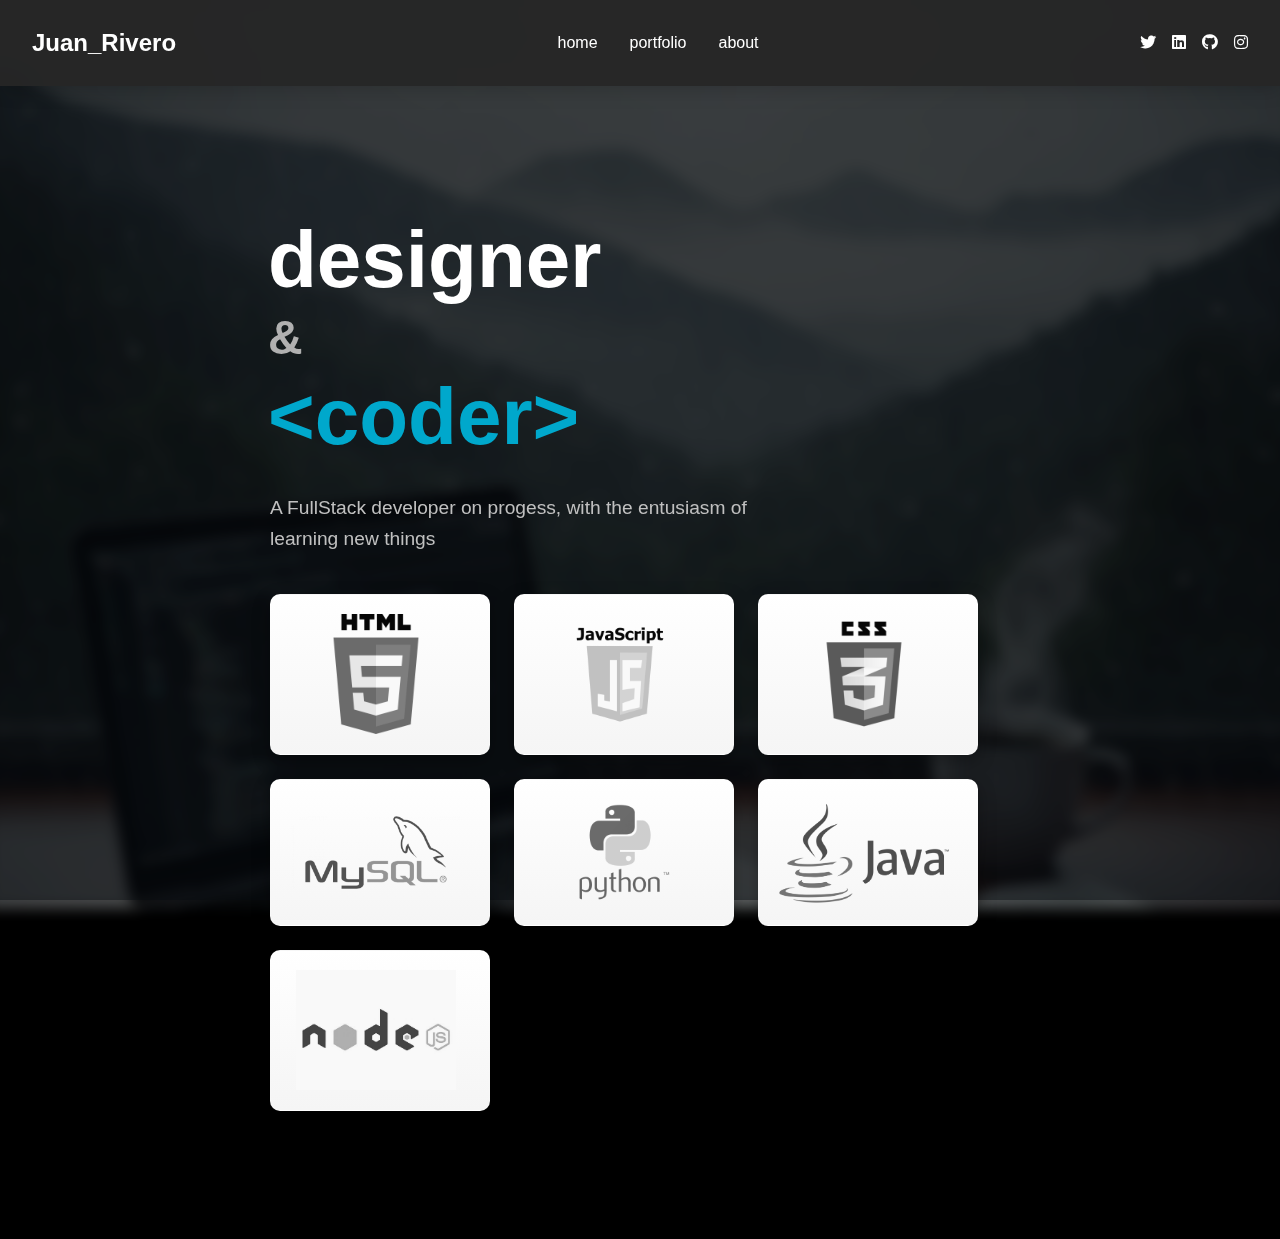
<file: index.html>
<!-- Pagina que contiene la pagina principal del sitio-->
<!DOCTYPE html>
<html lang="en">
<head>
    <meta charset="UTF-8">
    <meta name="viewport" content="width=device-width, initial-scale=1.0">
    <title>Juan_Rivero / Home</title>
    <link rel="stylesheet" href="CSS/style.css">
    <link rel="stylesheet" href="https://cdnjs.cloudflare.com/ajax/libs/font-awesome/6.0.0/css/all.min.css">
    <link rel="icon" href="Resources/J.png" type="image/png">
        <style>
            body::before { content: ""; position: fixed; inset:0; background-image: url('Resources/Fondo.jpg'); background-size: cover; background-position:center; filter: blur(6px) saturate(0.9); transform: scale(1.02); opacity:0.42; z-index:-2; }
            body::after { content: ""; position: fixed; inset:0; background: rgba(6,10,15,0.45); z-index:-1; }
        </style>
</head>
<body>
    <header class="navbar">
        <div class="logo">Juan_Rivero</div>
        <button class="nav-toggle" aria-controls="site-nav" aria-expanded="false" aria-label="Abrir menú">
            <span class="hamburger" aria-hidden="true"></span>
        </button>
        <nav id="site-nav" role="navigation">
            <a href="index.html">Home</a>
            <a href="HTML/proyectos.html">Portfolio</a>
            <a href="HTML/information.html">About</a>
        </nav>
        <div class="social-links">
            <a href="#" class="social-link">
                <i class="fab fa-twitter"></i>
            </a>
            <a href="#" class="social-link">
                <i class="fab fa-linkedin"></i>
            </a>
            <a href="https://github.com/JuanJo-R-1" target="_blank" class="social-link">
                <i class="fab fa-github"></i>
            </a>
            <a href="#" class="social-link">    
                <i class="fab fa-instagram"></i>
            </a>
        </div>
    </header>

    <main class="hero">
        <div class="hero-content">
            <div class="text-content">
                <h1>
                    <span class="title-designer">designer</span>
                    <span class="title-and">&</span>
                    <span class="title-coder">&lt;coder&gt;</span>
                </h1>
                <p class="subtitle">A FullStack developer on progess, with the entusiasm of learning new things</p>
                <div class="skills-grid">
                    <div class="skill-item" style="--skill:95%" aria-label="HTML skill">
                        <img src="Resources/html5.png" style="--skill-hover:0.9" alt="HTML5 logo" class="skill-icon icon-html">
                        <div class="skill-level" aria-hidden="true">
                            <div class="skill-track"><div class="skill-fill"></div></div>
                            <div class="skill-percent">95%</div>
                        </div>
                    </div>

                    <div class="skill-item" style="--skill:80%" aria-label="JavaScript skill">
                        <img src="Resources/JavaScript.png" style="--skill-hover:0.9" alt="JavaScript logo" class="skill-icon icon-js">
                        <div class="skill-level" aria-hidden="true">
                            <div class="skill-track"><div class="skill-fill"></div></div>
                            <div class="skill-percent">80%</div>
                        </div>
                    </div>

                    <div class="skill-item" style="--skill:95%" aria-label="CSS skill">
                        <img src="Resources/css.png" style="--skill-hover:0.9" alt="CSS3 logo" class="skill-icon icon-css">
                        <div class="skill-level" aria-hidden="true">
                            <div class="skill-track"><div class="skill-fill"></div></div>
                            <div class="skill-percent">95%</div>
                        </div>
                    </div>

                    <div class="skill-item" style="--skill:70%" aria-label="MySQL skill">
                        <img src="Resources/mysql.png" style="--skill-hover:0.9" alt="MySQL logo" class="skill-icon icon-mysql">
                        <div class="skill-level" aria-hidden="true">
                            <div class="skill-track"><div class="skill-fill"></div></div>
                            <div class="skill-percent">70%</div>
                        </div>
                    </div>

                    <div class="skill-item" style="--skill:85%" aria-label="Python skill">
                        <img src="Resources/Python.png" style="--skill-hover:0.9" alt="Python logo" class="skill-icon icon-python">
                        <div class="skill-level" aria-hidden="true">
                            <div class="skill-track"><div class="skill-fill"></div></div>
                            <div class="skill-percent">85%</div>
                        </div>
                    </div>

                    <div class="skill-item" style="--skill:75%" aria-label="Java skill">
                        <img src="Resources/Java.png" style="--skill-hover:0.9" alt="Java logo" class="skill-icon icon-java">
                        <div class="skill-level" aria-hidden="true">
                            <div class="skill-track"><div class="skill-fill"></div></div>
                            <div class="skill-percent">75%</div>
                        </div>
                    </div>

                    <div class="skill-item" style="--skill:75%" aria-label="Node.js skill">
                        <img src="Resources/nodejs.jpg" style="--skill-hover:0.9" alt="Java logo" class="skill-icon icon-java">
                        <div class="skill-level" aria-hidden="true">
                            <div class="skill-track"><div class="skill-fill"></div></div>
                            <div class="skill-percent">50%</div>
                        </div>
                    </div>
                </div>
            </div>
        </div>
    </main>
    
    <script src="JS/main.js"></script>
</body>
</html>
</file>
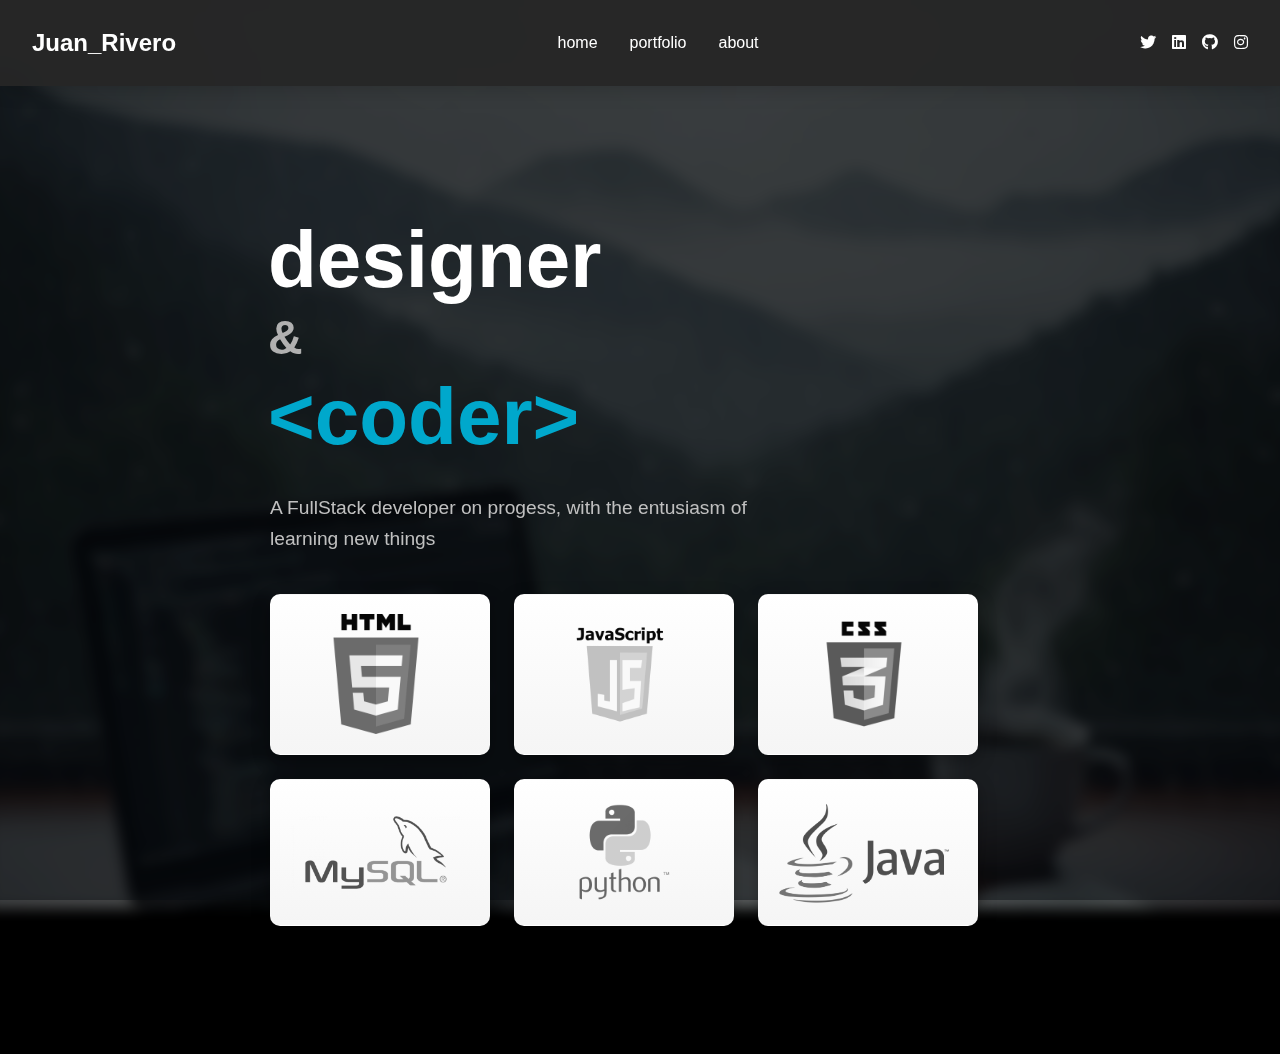
<file: HTML/index.html>
<!-- Pagina que contiene la pagina principal del sitio-->
<!DOCTYPE html>
<html lang="en">
<head>
    <meta charset="UTF-8">
    <meta name="viewport" content="width=device-width, initial-scale=1.0">
    <title>Juan_Rivero / Home</title>
    <link rel="stylesheet" href="/CSS/style.css">
    <link rel="stylesheet" href="https://cdnjs.cloudflare.com/ajax/libs/font-awesome/6.0.0/css/all.min.css">
    <link rel="icon" href="/Resources/J.png" type="image/png">
        <style>
            body::before { content: ""; position: fixed; inset:0; background-image: url('../Resources/Fondo.jpg'); background-size: cover; background-position:center; filter: blur(6px) saturate(0.9); transform: scale(1.02); opacity:0.42; z-index:-2; }
            body::after { content: ""; position: fixed; inset:0; background: rgba(6,10,15,0.45); z-index:-1; }
        </style>
</head>
<body>
    <header class="navbar">
        <div class="logo">Juan_Rivero</div>
        <button class="nav-toggle" aria-controls="site-nav" aria-expanded="false" aria-label="Abrir menú">
            <span class="hamburger" aria-hidden="true"></span>
        </button>
        <nav id="site-nav" role="navigation">
            <a href="/HTML/index.html">Home</a>
            <a href="/HTML/proyectos.html">Portfolio</a>
            <a href="/HTML/information.html">About</a>
        </nav>
        <div class="social-links">
            <a href="#" class="social-link">
                <i class="fab fa-twitter"></i>
            </a>
            <a href="#" class="social-link">
                <i class="fab fa-linkedin"></i>
            </a>
            <a href="https://github.com/JuanJo-R-1" target="_blank" class="social-link">
                <i class="fab fa-github"></i>
            </a>
            <a href="#" class="social-link">    
                <i class="fab fa-instagram"></i>
            </a>
        </div>
    </header>

    <main class="hero">
        <div class="hero-content">
            <div class="text-content">
                <h1>
                    <span class="title-designer">designer</span>
                    <span class="title-and">&</span>
                    <span class="title-coder">&lt;coder&gt;</span>
                </h1>
                <p class="subtitle">A FullStack developer on progess, with the entusiasm of learning new things</p>
                <div class="skills-grid">
                    <div class="skill-item" style="--skill:95%" aria-label="HTML skill">
                        <img src="/Resources/html5.png" style="--skill-hover:0.9" alt="HTML5 logo" class="skill-icon icon-html">
                        <div class="skill-level" aria-hidden="true">
                            <div class="skill-track"><div class="skill-fill"></div></div>
                            <div class="skill-percent">95%</div>
                        </div>
                    </div>

                    <div class="skill-item" style="--skill:80%" aria-label="JavaScript skill">
                        <img src="/Resources/JavaScript.png" style="--skill-hover:0.9" alt="JavaScript logo" class="skill-icon icon-js">
                        <div class="skill-level" aria-hidden="true">
                            <div class="skill-track"><div class="skill-fill"></div></div>
                            <div class="skill-percent">80%</div>
                        </div>
                    </div>

                    <div class="skill-item" style="--skill:95%" aria-label="CSS skill">
                        <img src="/Resources/css.png" style="--skill-hover:0.9" alt="CSS3 logo" class="skill-icon icon-css">
                        <div class="skill-level" aria-hidden="true">
                            <div class="skill-track"><div class="skill-fill"></div></div>
                            <div class="skill-percent">95%</div>
                        </div>
                    </div>

                    <div class="skill-item" style="--skill:70%" aria-label="MySQL skill">
                        <img src="/Resources/mysql.png" style="--skill-hover:0.9" alt="MySQL logo" class="skill-icon icon-mysql">
                        <div class="skill-level" aria-hidden="true">
                            <div class="skill-track"><div class="skill-fill"></div></div>
                            <div class="skill-percent">70%</div>
                        </div>
                    </div>

                    <div class="skill-item" style="--skill:85%" aria-label="Python skill">
                        <img src="/Resources/Python.png" style="--skill-hover:0.9" alt="Python logo" class="skill-icon icon-python">
                        <div class="skill-level" aria-hidden="true">
                            <div class="skill-track"><div class="skill-fill"></div></div>
                            <div class="skill-percent">85%</div>
                        </div>
                    </div>

                    <div class="skill-item" style="--skill:75%" aria-label="Java skill">
                        <img src="/Resources/Java.png" style="--skill-hover:0.9" alt="Java logo" class="skill-icon icon-java">
                        <div class="skill-level" aria-hidden="true">
                            <div class="skill-track"><div class="skill-fill"></div></div>
                            <div class="skill-percent">75%</div>
                        </div>
                    </div>
                </div>
            </div>
        </div>
    </main>
    
    <script src="/JS/main.js"></script>
</body>
</html>
</file>
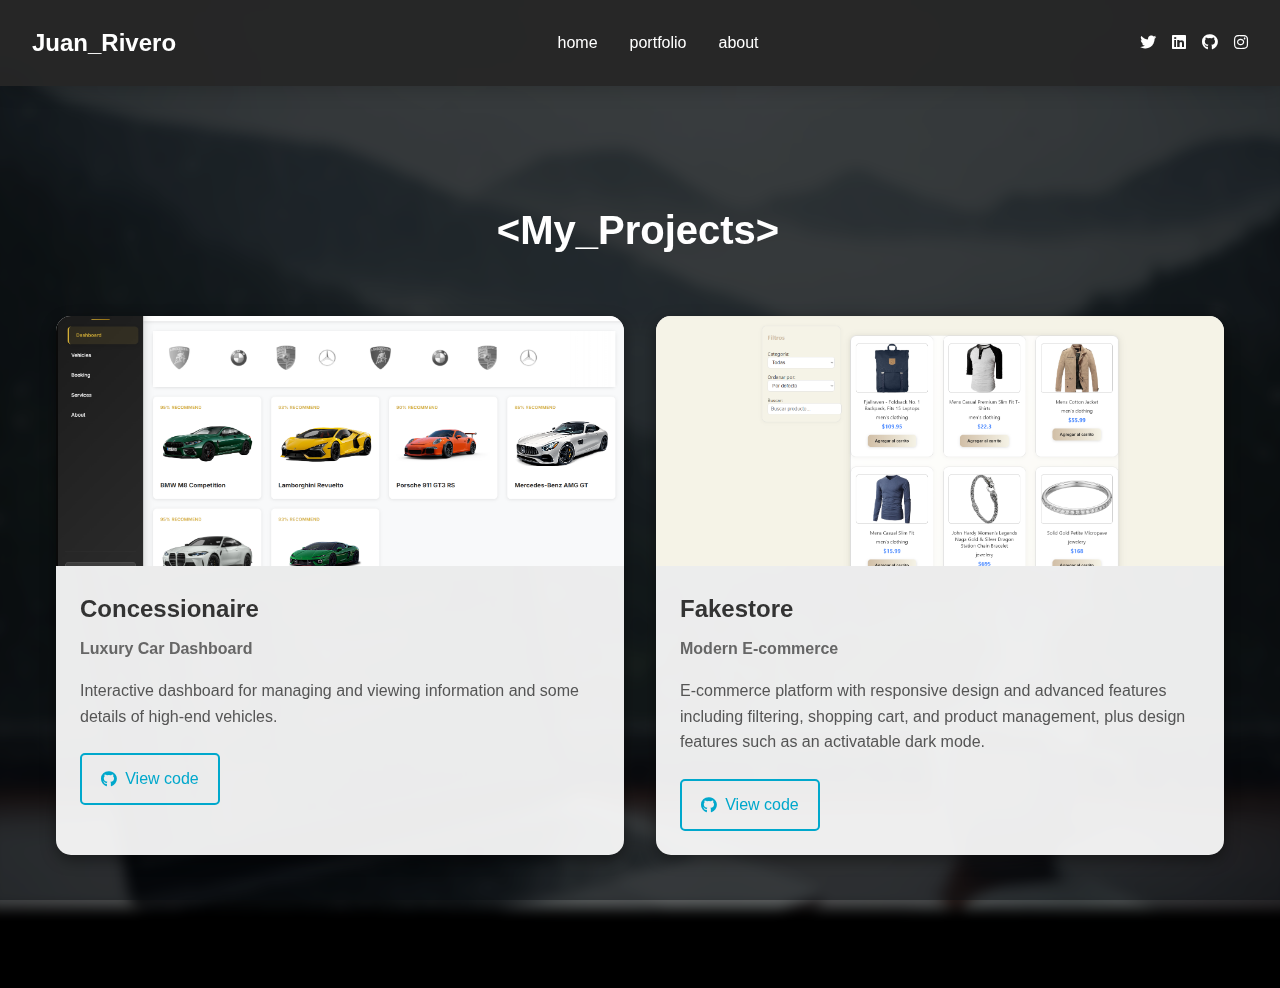
<file: proyectos.html>
<!DOCTYPE html>
<html lang="en">
<head>
    <meta charset="UTF-8">
    <meta name="viewport" content="width=device-width, initial-scale=1.0">
    <title>Juan_Rivero / Projects</title>
    <link rel="stylesheet" href="CSS/style.css">
    <link rel="stylesheet" href="https://cdnjs.cloudflare.com/ajax/libs/font-awesome/6.0.0/css/all.min.css">
    <link rel="icon" href="Resources/J.png" type="image/png">
</head>
<body>
    <header class="navbar">
        <div class="logo">Juan_Rivero</div>
        <nav>
            <a href="index.html">Home</a>
            <a href="proyectos.html">Portfolio</a>
            <a href="information.html">About</a>
        </nav>
        <div class="social-links">
            <a href="#" class="social-link">
                <i class="fab fa-twitter"></i>
            </a>
            <a href="#" class="social-link">
                <i class="fab fa-linkedin"></i>
            </a>
            <a href="https://github.com/JuanJo-R-1" target="_blank" class="social-link">
                <i class="fab fa-github"></i>
            </a>
            <a href="#" class="social-link">    
                <i class="fab fa-instagram"></i>
            </a>
        </div>
    </header>
    <main class="projects-section">
        <div class="projects-container">
            <h1 class="section-title">&lt;My_Projects&gt;</h1>
            <div class="projects-grid">
                <!-- Proyecto 1: El Huesesaso -->
                <article class="project-card">
                    <div class="project-image">
                        <img src="Resources/consecionario.png" alt="El Huesesaso - Dashboard de autos">
                    </div>
                    <div class="project-content">
                        <h2 class="project-title">Concessionaire</h2>
                        <h3 class="project-subtitle">Luxury Car Dashboard</h3>
                        <p class="project-description">
                            Interactive dashboard for managing and viewing information and some details of high-end vehicles.
                        </p>
                        <div class="project-links">
                            <a href="https://github.com/Sev-AS/el-huesesaso-Proyecto-HTML-CSS.git" class="project-link" target="_blank">
                                <i class="fab fa-github"></i>
                                View code
                            </a>
                            <!--
                            <a href="#" class="project-link" target="_blank">
                                <i class="fas fa-external-link-alt"></i>
                                Live demo
                            </a>
                            -->
                        </div>
                    </div>
                </article>

                <!-- Proyecto 2: Fakestore -->
                <article class="project-card">
                    <div class="project-image">
                        <img src="Resources/fakestore.png" alt="Fakestore - Tienda en línea">
                    </div>
                    <div class="project-content">
                        <h2 class="project-title">Fakestore</h2>
                        <h3 class="project-subtitle">Modern E-commerce</h3>
                        <p class="project-description">
                            E-commerce platform with responsive design and advanced features including filtering, shopping
                            cart, and product management, plus design features such as an activatable dark mode.
                        </p>
                        <div class="project-links">
                            <a href="https://github.com/JuanJo-R-1/Fakestore-Proyecto.git" class="project-link" target="_blank">
                                <i class="fab fa-github"></i>
                                View code 
                            </a>
                            <!--
                            <a href="#" class="project-link" target="_blank">
                                <i class="fas fa-external-link-alt"></i>
                                Live demo
                            </a>
                            -->
                        </div>
                    </div>
                </article>

                <!-- Plantilla para futuros proyectos (copia sin información de la que se encuentra arriba) -->
                <!-- 
                <article class="project-card">
                    <div class="project-image">
                        <img src="../assets/proyecto3.png" alt="Descripción del proyecto">
                    </div>
                    <div class="project-content">
                        <h2 class="project-title">Nombre del Proyecto</h2>
                        <h3 class="project-subtitle">Subtítulo del Proyecto</h3>
                        <p class="project-description">
                            Descripción detallada del proyecto...
                        </p>
                        <div class="project-links">
                            <a href="#" class="project-link">
                                <i class="fab fa-github"></i>
                                Ver código
                            </a>
                            <a href="#" class="project-link">
                                <i class="fas fa-external-link-alt"></i>
                                Demo en vivo
                            </a>
                        </div>
                    </div>
                </article>
                -->
</file>
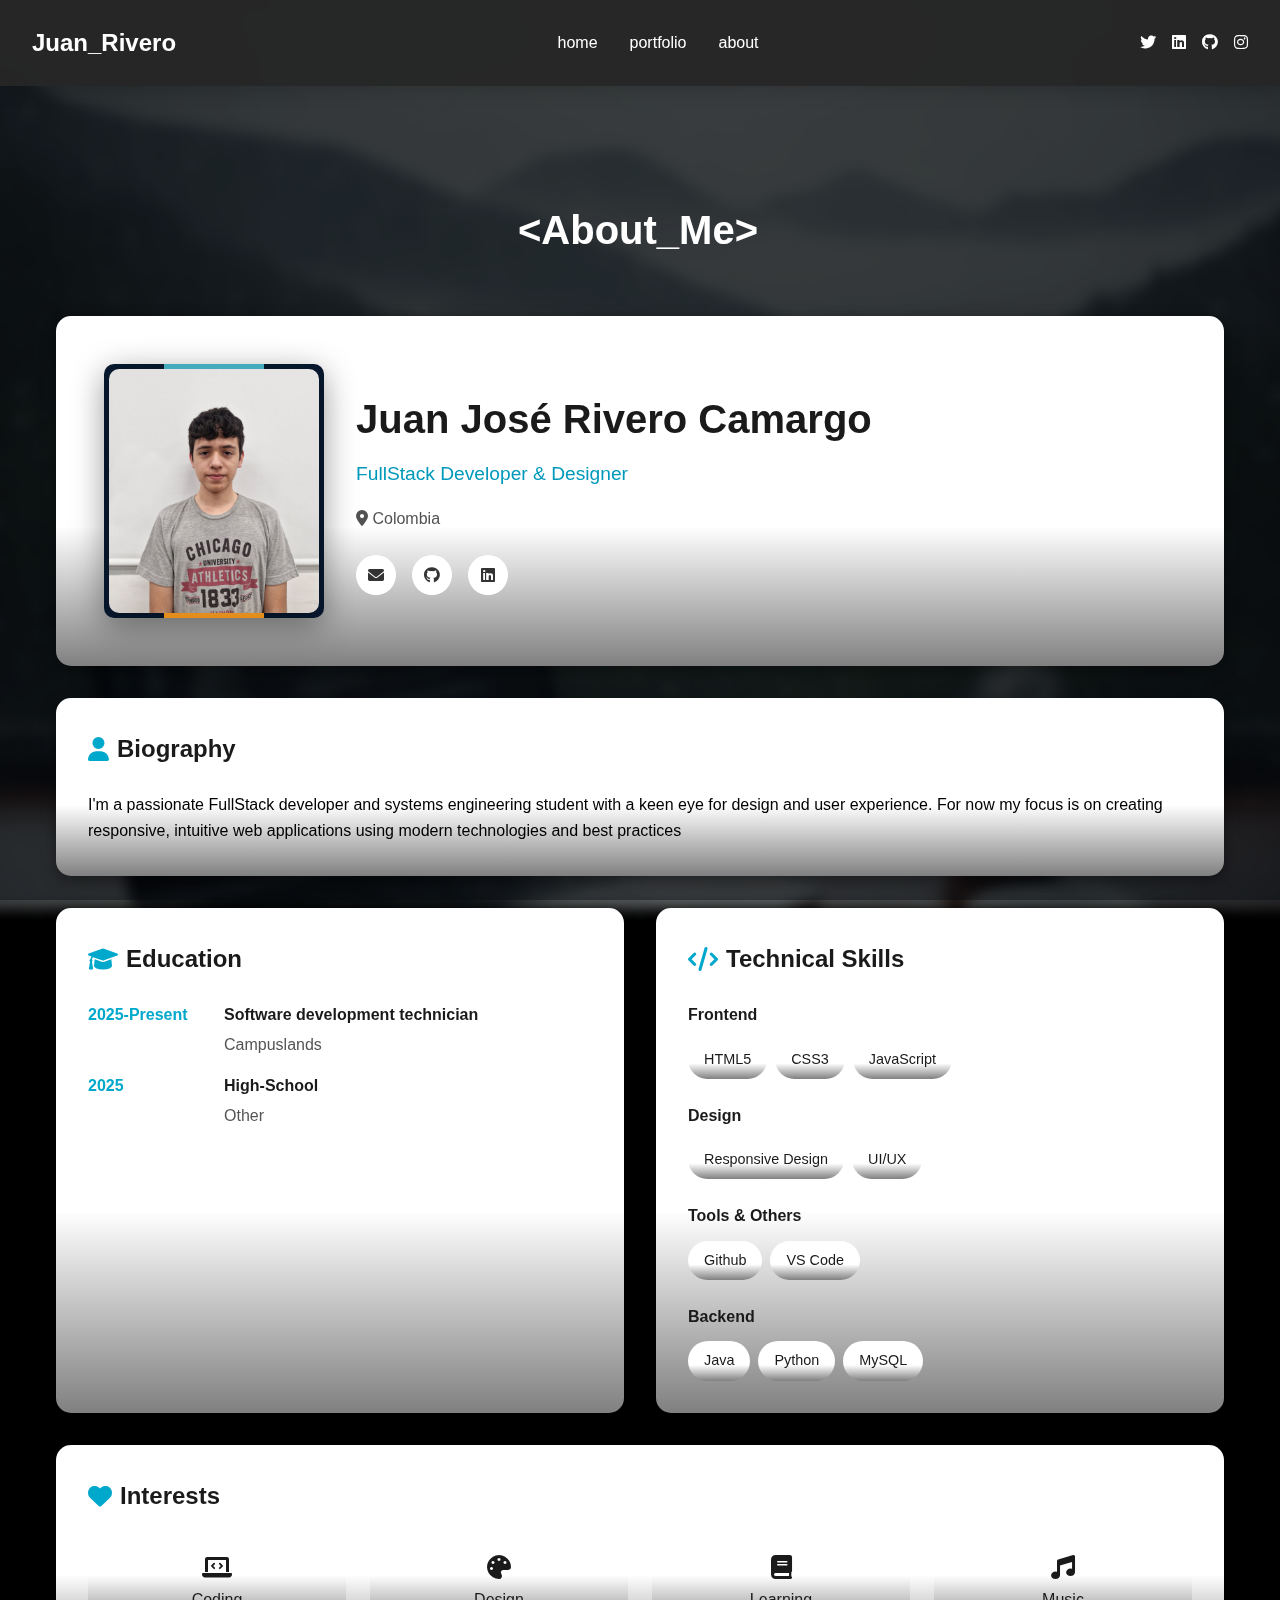
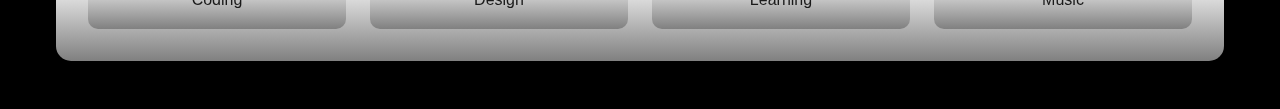
<file: HTML/information.html>
<!-- Pagina que contiene la informacion del desarollador-->
<!DOCTYPE html>
<html lang="en">
<head>
    <meta charset="UTF-8">
    <meta name="viewport" content="width=device-width, initial-scale=1.0">
    <title>Juan_Rivero / About</title>
    <link rel="stylesheet" href="../CSS/style.css">
    <link rel="stylesheet" href="https://cdnjs.cloudflare.com/ajax/libs/font-awesome/6.0.0/css/all.min.css">
    <link rel="icon" href="../Resources/J.png" type="image/png">
        <style>
            body::before { content: ""; position: fixed; inset:0; background-image: url('../Resources/Fondo.jpg'); background-size: cover; background-position:center; filter: blur(6px) saturate(0.9); transform: scale(1.02); opacity:0.42; z-index:-2; }
            body::after { content: ""; position: fixed; inset:0; background: rgba(6,10,15,0.45); z-index:-1; }
        </style>
</head>
<body>
    <header class="navbar">
        <div class="logo">Juan_Rivero</div>
        <button class="nav-toggle" aria-controls="site-nav" aria-expanded="false" aria-label="Abrir menú">
            <span class="hamburger" aria-hidden="true"></span>
        </button>
        <nav id="site-nav" role="navigation">
            <a href="../index.html">Home</a>
            <a href="../HTML/proyectos.html">Portfolio</a>
            <a href="../HTML/information.html">About</a>
        </nav>
        <div class="social-links">
            <a href="#" class="social-link">
                <i class="fab fa-twitter"></i>
            </a>
            <a href="#" class="social-link">
                <i class="fab fa-linkedin"></i>
            </a>
            <a href="https://github.com/JuanJo-R-1" target="_blank" class="social-link">
                <i class="fab fa-github"></i>
            </a>
            <a href="#" class="social-link">    
                <i class="fab fa-instagram"></i>
            </a>
        </div>
    </header>
    <main class="about-section">
        <div class="about-container">
            <h1 class="section-title">&lt;About_Me&gt;</h1>
            
            <div class="about-grid">
                <div class="about-card profile-card">
                    <div class="card">
                        <div class="profile-image">
                            <img src="../Resources/JuanJo(17).jpeg" alt="Juan Rivero" class="profile-img">
                        </div>
 
                    </div>
                    <div class="profile-info">
                        <h2>Juan José Rivero Camargo</h2>
                        <p class="title">FullStack Developer & Designer</p>
                        <p class="location"><i class="fas fa-map-marker-alt"></i> Colombia</p>
                        <div class="profile-social">
                            <a href="mailto:riverocamargojuanjose@gmail.com" class="social-btn">
                                <i class="fas fa-envelope"></i>
                            </a>
                            <a href="https://github.com/JuanJo-R-1" target="_blank" class="social-btn">
                                <i class="fab fa-github"></i>
                            </a>
                            <a href="#" target="_blank" class="social-btn">
                                <i class="fab fa-linkedin"></i>
                            </a>
                        </div>
                    </div>
                </div>

                <div class="about-card bio-card">
                    <h3><i class="fas fa-user"></i> Biography</h3>
                    <p>
                        I'm a passionate FullStack developer and systems engineering student with a keen eye for design 
                        and user experience. For now my focus is on creating responsive, intuitive web applications 
                        using modern technologies and best practices
                    </p>
                </div>

                <div class="about-card education-card">
                    <h3><i class="fas fa-graduation-cap"></i> Education</h3>
                    <div class="timeline">
                        <div class="timeline-item">
                            <div class="year">2025-Present</div>
                            <div class="details">
                                <h4>Software development technician</h4>
                                <p>Campuslands</p>
                            </div>
                        </div>
                        <div class="timeline-item">
                            <div class="year">2025</div>
                            <div class="details">
                                <h4>High-School</h4>
                                <p>Other</p>
                            </div>
                        </div>
                    </div>
                </div>

                <div class="about-card skills-card">
                    <h3><i class="fas fa-code"></i> Technical Skills</h3>
                    <div class="skills-list">
                        <div class="skill-category">
                            <h4>Frontend</h4>
                            <div class="skill-tags">
                                <span class="skill-tag">HTML5</span>
                                <span class="skill-tag">CSS3</span>
                                <span class="skill-tag">JavaScript</span>
                            </div>
                        </div>
                        <div class="skill-category">
                            <h4>Design</h4>
                            <div class="skill-tags">
                                <span class="skill-tag">Responsive Design</span>
                                <span class="skill-tag">UI/UX</span>
                            </div>
                        </div>
                        <div class="skill-category">
                            <h4>Tools & Others</h4>
                            <div class="skill-tags">
                                <span class="skill-tag">Github</span>
                                <span class="skill-tag">VS Code</span>
                            </div>
                        </div>
                        <div class="skill-category">
                            <h4>Backend</h4>
                            <div class="skill-tags">
                                <span class="skill-tag">Java</span>
                                <span class="skill-tag">Python</span>
                                <span class="skill-tag">MySQL</span>
                            </div>
                        </div>
                    </div>
                </div>

                <div class="about-card interests-card">
                    <h3><i class="fas fa-heart"></i> Interests</h3>
                    <div class="interests-grid">
                        <div class="interest-item">
                            <i class="fas fa-laptop-code"></i>
                            <span>Coding</span>
                        </div>
                        <div class="interest-item">
                            <i class="fas fa-palette"></i>
                            <span>Design</span>
                        </div>
                        <div class="interest-item">
                            <i class="fas fa-book"></i>
                            <span>Learning</span>
                        </div>
                        <div class="interest-item">
                            <i class="fas fa-music"></i>
                            <span>Music</span>
                        </div>
                    </div>
                </div>
            </div>
        </div>
    </main>

    <script src="../JS/main.js"></script>
</body>
</html>
</file>
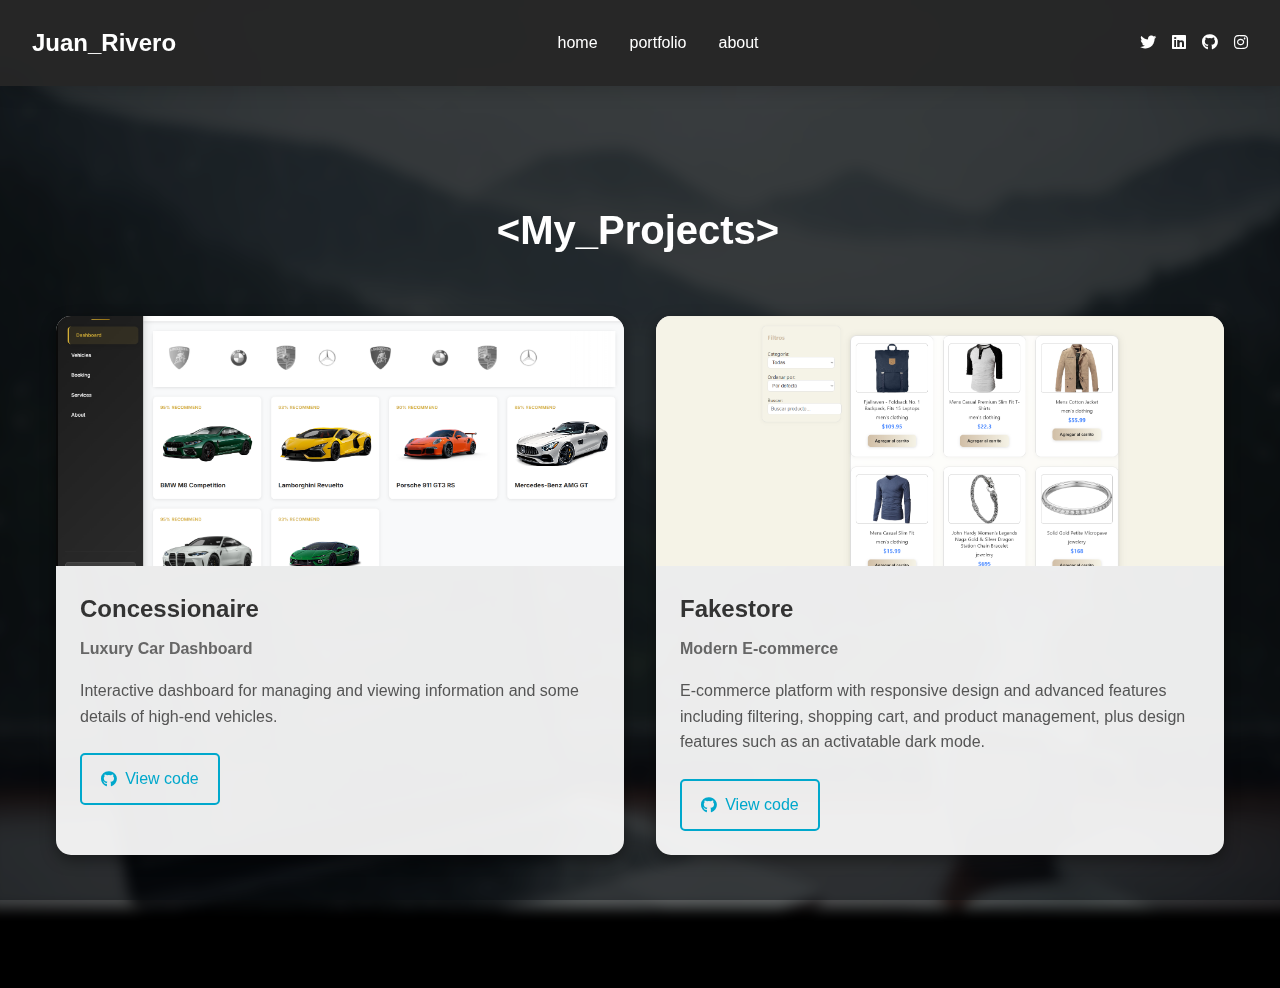
<file: docs/HTML/proyectos.html>
<!DOCTYPE html>
<html lang="en">
<head>
    <meta charset="UTF-8">
    <meta name="viewport" content="width=device-width, initial-scale=1.0">
    <title>Juan_Rivero / Projects</title>
    <link rel="stylesheet" href="/CSS/style.css">
    <link rel="stylesheet" href="https://cdnjs.cloudflare.com/ajax/libs/font-awesome/6.0.0/css/all.min.css">
    <link rel="icon" href="/Resources/J.png" type="image/png">
</head>
<body>
    <header class="navbar">
        <div class="logo">Juan_Rivero</div>
        <nav>
            <a href="/HTML/index.html">Home</a>
            <a href="/HTML/proyectos.html">Portfolio</a>
            <a href="/HTML/information.html">About</a>
        </nav>
        <div class="social-links">
            <a href="#" class="social-link">
                <i class="fab fa-twitter"></i>
            </a>
            <a href="#" class="social-link">
                <i class="fab fa-linkedin"></i>
            </a>
            <a href="https://github.com/JuanJo-R-1" target="_blank" class="social-link">
                <i class="fab fa-github"></i>
            </a>
            <a href="#" class="social-link">    
                <i class="fab fa-instagram"></i>
            </a>
        </div>
    </header>

    <main class="projects-section">
        <div class="projects-container">
            <h1 class="section-title">&lt;My_Projects&gt;</h1>
            <div class="projects-grid">
                <!-- Proyecto 1: El Huesesaso -->
                <article class="project-card">
                    <div class="project-image">
                        <img src="/Resources/consecionario.png" alt="El Huesesaso - Dashboard de autos">
                    </div>
                    <div class="project-content">
                        <h2 class="project-title">Concessionaire</h2>
                        <h3 class="project-subtitle">Luxury Car Dashboard</h3>
                        <p class="project-description">
                            Interactive dashboard for managing and viewing information and some details of high-end vehicles.
                        </p>
                        <div class="project-links">
                            <a href="https://github.com/Sev-AS/el-huesesaso-Proyecto-HTML-CSS.git" class="project-link" target="_blank">
                                <i class="fab fa-github"></i>
                                View code
                            </a>
                            <!--
                            <a href="#" class="project-link" target="_blank">
                                <i class="fas fa-external-link-alt"></i>
                                Live demo
                            </a>
                            -->
                        </div>
                    </div>
                </article>

                <!-- Proyecto 2: Fakestore -->
                <article class="project-card">
                    <div class="project-image">
                        <img src="/Resources/fakestore.png" alt="Fakestore - Tienda en línea">
                    </div>
                    <div class="project-content">
                        <h2 class="project-title">Fakestore</h2>
                        <h3 class="project-subtitle">Modern E-commerce</h3>
                        <p class="project-description">
                            E-commerce platform with responsive design and advanced features including filtering, shopping
                            cart, and product management, plus design features such as an activatable dark mode.
                        </p>
                        <div class="project-links">
                            <a href="https://github.com/JuanJo-R-1/Fakestore-Proyecto.git" class="project-link" target="_blank">
                                <i class="fab fa-github"></i>
                                View code 
                            </a>
                            <!--
                            <a href="#" class="project-link" target="_blank">
                                <i class="fas fa-external-link-alt"></i>
                                Live demo
                            </a>
                            -->
                        </div>
                    </div>
                </article>

                <!-- Plantilla para futuros proyectos (copia sin información de la que se encuentra arriba) -->
                <!-- 
                <article class="project-card">
                    <div class="project-image">
                        <img src="../assets/proyecto3.png" alt="Descripción del proyecto">
                    </div>
                    <div class="project-content">
                        <h2 class="project-title">Nombre del Proyecto</h2>
                        <h3 class="project-subtitle">Subtítulo del Proyecto</h3>
                        <p class="project-description">
                            Descripción detallada del proyecto...
                        </p>
                        <div class="project-links">
                            <a href="#" class="project-link">
                                <i class="fab fa-github"></i>
                                Ver código
                            </a>
                            <a href="#" class="project-link">
                                <i class="fas fa-external-link-alt"></i>
                                Demo en vivo
                            </a>
                        </div>
                    </div>
                </article>
                -->
</file>
<file: CSS/style.css>
* {
    margin: 0;
    padding: 0;
    box-sizing: border-box;
}

body {
    font-family: 'Segoe UI', -apple-system, BlinkMacSystemFont, sans-serif;
    background-color: #000000;
    color: #e0e0e0;
    min-height: 100vh;
    line-height: 1.6;
    transition: background-color 0.3s ease;
    position: relative;
    padding-top: 88px; /* avoid header overlap */
    overflow-x: hidden; /* prevent horizontal scroll from overlays */
}

@media (max-width: 768px) {
    body { padding-top: 72px; }
    .hero { align-items: flex-start; padding-top: 1.25rem; }
    .profile-social { display: none; } /* hide social icons in profile on small screens */
}

@media (max-width: 420px) {
    body { padding-top: 64px; }
}

/* Background image layer (blurred) and subtle dark overlay */
body::before {
    content: "";
    position: fixed;
    inset: 0;
    background-image: url('../Resources/Fondo.jpg');
    background-size: cover;
    background-position: center center;
    background-repeat: no-repeat;
    filter: blur(6px) saturate(0.9);
    transform: scale(1.02);
    opacity: 0.42;
    z-index: -2;
}

body::after {
    content: "";
    position: fixed;
    inset: 0;
    background: rgba(6, 10, 15, 0.45);
    z-index: -1;
}

/* Navbar Styles */
.navbar {
    position: fixed;
    top: 0;
    left: 0;
    right: 0;
    padding: 1.5rem 2rem;
    display: flex;
    justify-content: space-between;
    align-items: center;
    background: rgba(38, 38, 38, 0.95);
    backdrop-filter: blur(10px);
    box-shadow: 0 2px 20px rgba(0, 0, 0, 0.2);
    z-index: 2000 !important;
    transition: all 0.3s ease;
}

.logo {
    font-size: 1.5rem;
    font-weight: bold;
    color: #ffffff;
    text-decoration: none;
    transition: transform 0.3s ease;
}

.logo:hover {
    transform: scale(1.05);
}

nav {
    display: flex;
    gap: 2rem;
}

nav a {
    text-decoration: none;
    color: #ffffff;
    font-size: 1rem;
    text-transform: lowercase;
    transition: all 0.3s ease;
    position: relative;
}

nav a::after {
    content: '';
    position: absolute;
    bottom: -5px;
    left: 0;
    width: 0;
    height: 2px;
    background: #00a8cc;
    transition: width 0.3s ease;
}

nav a:hover {
    color: #00a8cc;
}

nav a:hover::after {
    width: 100%;
}

.social-links {
    display: flex;
    gap: 1rem;
}

.social-link {
    color: #ffffff;
    text-decoration: none;
    transition: all 0.3s ease;
}

.social-link:hover {
    color: #00a8cc;
    transform: translateY(-2px);
}

/* Hero Section */
.hero {
    min-height: 100vh;
    display: flex;
    align-items: center;
    padding: 2rem;
    background: transparent;
}

.hero-content {
    max-width: 900px;
    margin: 0 auto;
    width: 100%;
    padding: 6rem 5rem;
    text-align: left;
    transition: all 0.3s ease;
}

.hero-content:hover {
    transform: translateY(-5px);
    box-shadow: 0 12px 40px rgba(0, 0, 0, 0.15);
}

.text-content {
    flex: 1;
    padding-right: 2rem;
}

h1 {
    font-size: 5rem;
    line-height: 1.1;
    margin-bottom: 2rem;
    transform: translateX(-2px);
}

.title-designer {
    display: block;
    color: #ffffff;
    transition: transform 0.3s ease;
}

.title-and {
    display: block;
    font-size: 3rem;
    color: #b0b0b0;
    margin: 0.5rem 0;
    transition: transform 0.3s ease;
}

.title-coder {
    display: block;
    color: #00a8cc;
    transition: all 0.3s ease;
}

h1:hover .title-designer {
    transform: translateX(-10px);
}

h1:hover .title-and {
    transform: scale(1.1);
}

h1:hover .title-coder {
    transform: translateX(10px);
    color: #ff7e1f;
}

.subtitle {
    font-size: 1.2rem;
    color: #c0c0c0;
    max-width: 500px;
    transition: opacity 0.3s ease;
}

.hero-content:hover .subtitle {
    opacity: 0.8;
}

.skills-grid {
    display: grid;
    grid-template-columns: repeat(auto-fit, minmax(220px, 1.5fr));
    grid-column: 2;
    gap: 1.5rem;
    margin-top: 2.5rem;
}

.skill-item {
    background: linear-gradient(180deg, #ffffff 0%, #f5f5f5 100%);
    padding: 1.2rem;
    border-radius: 10px;
    font-size: 1rem;
    color: #222;
    box-shadow: 0 6px 18px rgba(0, 0, 0, 0.3);
    transition: transform 0.22s ease, box-shadow 0.22s ease, border-color 0.22s ease;
    border: 1px solid rgba(255, 255, 255, 0.1);
    min-height: 80px;
    display: flex;
    justify-content: center;
    align-items: center;
    cursor: pointer; /* show interactivity */
    gap: 18px; /* spacing between icon and value */
    position: relative; /* contain absolute overlay */
    overflow: visible; /* allow overlay to be visible outside */
} 

@media (max-width: 768px) {
  /* Skill bar UI - appears at the right on hover (or touch) */
  .skill-item {
      position: relative;
      /* keep logo visually centered by default */
      padding-right: 0; /* removed so icon is perfectly centered */
      cursor: default;
      justify-content: center;
      align-items: center;
      text-align: center;
      transition: transform .25s cubic-bezier(.2, .9, .3, 1), box-shadow .22s ease, border-color .22s ease, padding .25s ease;
  } 

  .skill-level {
      position: absolute; /* overlay, doesn't affect layout */
      right: 12px; /* anchor to the right to prevent pushing content */
      left: auto;
      top: 50%;
      transform: translate(0, -50%); /* vertically centered */
      display: flex;
      flex-direction: column-reverse; /* percent above the bar */
      gap: 6px;
      align-items: center;
      justify-content: center;
      text-align: center;
      opacity: 0;
      width: 180px; /* reveal size reduced */
      min-width: 120px;
      max-width: 220px;
      min-height: 28px;
      overflow: visible; /* allow percent to overlap slightly */
      transition: transform .22s cubic-bezier(.2,.9,.3,1), opacity .15s ease;
      pointer-events: none;
      z-index: 8;
      box-sizing: border-box;
      max-width: calc(100vw - 96px); /* prevent overflow on small screens */
  }     

  .skill-item:hover .skill-level,
  .skill-item.show-skill .skill-level {
      opacity: 1;
      transform: translate(0, -50%); /* vertically centered and visible */
      pointer-events: auto;
      padding: 6px 8px; /* compact padding */
  }      

  /* Hover expansion: make the card more prominent while keeping content centered */
  .skill-item:hover,
  .skill-item.show-skill {
      /* keep horizontal padding unchanged so the composition stays centered */
      transform: translateY(-6px) scale(1.06); /* subtle scale to avoid jumpy layout */
      box-shadow: 0 14px 36px rgba(0,0,0,0.36);
      z-index: 3; /* bring above neighbors so it stands out */
  }  

  .skill-item:hover .skill-level,
  .skill-item.show-skill .skill-level {
      /* keep overlay absolute to avoid layout reflow */
      position: absolute;
      opacity: 1;
      transform: translate(0, -50%);
      pointer-events: auto;
      margin-right: 0;
  } 

  .skill-item:hover .skill-icon,
  .skill-item.show-skill .skill-icon {
      order: 1; /* keep icon on the left */
      margin-left: 0;
      filter: none; /* full color */
  }  

  .skill-track {
      position: relative;
      flex: 1; /* fill the reveal area */
      min-width: 110px; /* reduced width to keep compact */
      height: 14px; /* slightly slimmer */
      background: rgba(0, 0, 0, 0.22); /* good contrast */
      border-radius: 999px;
      overflow: hidden;
      box-shadow: inset 0 1px 6px rgba(0, 0, 0, 0.45);
      border: 1px solid rgba(255,255,255,0.06);
  }      

  .skill-fill {
      position: absolute;
      left: 0;
      top: 0;
      width: 0;
      height: 100%; /* fill full height of track */
      background: linear-gradient(90deg, #006e95 0%, #51c9f8 100%);
      transition: width .36s cubic-bezier(.2, .9, .3, 1);
      box-shadow: inset 0 2px 6px rgba(0,0,0,0.12), 0 1px 6px rgba(0,183,255,0.06);
      border-radius: 999px;
      min-width: 6px; /* ensures a sliver is visible even for small percentages */
      z-index: 3;
  } 

  /* on hover expand to configured percentage (desktop) */
  .skill-item:hover .skill-fill,
  .skill-item.show-skill .skill-fill {
      width: var(--skill, 60%) !important;
      transition-timing-function: cubic-bezier(.2,.9,.3,1);
      z-index: 2; /* above the track background */
  }
} 

.skill-percent {
    color: #0f1720;
    background: rgba(255, 255, 255, 0.98);
    padding: 2px 7px;
    border-radius: 8px;
    font-weight: 800;
    font-size: 0.90rem;
    box-shadow: 0 4px 12px rgba(0, 0, 0, 0.2);
    opacity: 0;
    transform: translateY(-4px); /* closer to the track */
    transition: opacity .18s ease, transform .18s ease;
    margin: 0 0 2px 0; /* small gap between percent and bar */
    display: inline-block;
    white-space: nowrap;
    border: 1px solid rgba(0,0,0,0.06);
    z-index: 12; /* ensure it sits above the track */
}     

.skill-item:hover .skill-percent,
.skill-item.show-skill .skill-percent {
    opacity: 1;
    transform: translateY(0);
    transition-delay: 80ms; /* slight delay so track reveals first */
} 

.skill-item {
    font-weight: 1000;
    letter-spacing: -0.01em;
}


.skill-icon {
    object-fit: contain;
    padding-right: 8px;
    cursor: default;
    justify-content: center;
    align-items: center;
    text-align: center;
    overflow: hidden;
    transition: transform .25s cubic-bezier(.2, .9, .3, 1), box-shadow .22s ease, border-color .22s ease;
    transform-origin: center center; /* keep scale centered */
    max-height: 120px; /* keep icons a natural size on desktop */
    width: auto;
}

/* remove fixed per-icon heights to preserve original proportions on desktop */
/* per-icon sizes are handled by .skill-icon max-height and by mobile overrides */

/* Hover effect for icons: modest scale on desktop — move left and slightly shrink */
.skill-item:hover .skill-icon,
.skill-item.show-skill .skill-icon {
    transform: translateX(-12px) scale(0.92);
    filter: none;
}  

/* Desktop: skill bar overlay (visible on hover) */
.skill-level {
    position: absolute;
    right: 12px;
    left: auto;
    top: 50%;
    transform: translateY(-50%);
    display: flex;
    flex-direction: column-reverse;
    gap: 6px;
    align-items: center;
    justify-content: center;
    text-align: center;
    opacity: 0;
    width: 180px;
    min-width: 120px;
    max-width: 220px;
    min-height: 28px;
    overflow: visible;
    transition: transform .22s cubic-bezier(.2,.9,.3,1), opacity .15s ease;
    pointer-events: none;
    z-index: 8;
    box-sizing: border-box;
}

.skill-item:hover .skill-level,
.skill-item.show-skill .skill-level {
    opacity: 1;
    transform: none;
    left: 16px; /* align under the icon */
    right: auto;
    top: 62%; /* position slightly below center so it's under the icon */
    pointer-events: auto;
    padding: 6px 8px;
    align-items: flex-start; /* left-align percent and track under icon */
    width: 140px;
    box-shadow: none;
}

.skill-item:hover .skill-percent,
.skill-item.show-skill .skill-percent {
    opacity: 1;
    transform: translateY(0);
}

/* Slight card expansion on hover for desktop */
.skill-item:hover,
.skill-item.show-skill {
    transform: translateY(-6px) scale(1.03);
    box-shadow: 0 14px 36px rgba(0,0,0,0.36);
    z-index: 3;
}



.skill-label {
    font-size: 1rem;
    color: #222;
}

/* Optional: keep icons muted (formal) and increase contrast on hover (desktop) */
.skill-icon {
    filter: grayscale(100%) contrast(0.95);
    transition: filter 0.18s ease, transform 0.18s ease;
}



.skill-item:hover .skill-level,
.skill-item.show-skill .skill-level {
    /* use the flex-based reveal to the right of the icon */
    opacity: 1;
    pointer-events: auto;
} 

.skill-item .skill-icon {
    transition: transform .28s cubic-bezier(.2, .9, .3, 1);
}


/* Make images responsive globally */
img,
.modal-image,
.skill-icon,
.portrait img,
.profile-img {
    max-width: 100%;
    height: auto;
    display: block;
}

/* Generic Section Styles */
section,
form,
.card,
.filters {
    padding: 2rem;
    border-radius: 20px;
    background: rgba(255, 255, 255, 0.85);
    backdrop-filter: blur(10px);
    box-shadow: 0 8px 32px rgba(0, 0, 0, 0.4);
    transition: all 0.3s ease;
}

section:hover,
form:hover,
.card:hover,
.filters:hover {
    box-shadow: 0 8px 32px rgba(0, 168, 204, 0.2);
    background: linear-gradient(120deg, #525252 30%, #1b1b1b 100%);
    transform: translateY(-5px);
}

/* Responsive Design */
@media (max-width: 1100px) {
    h1 {
        font-size: 3.5rem;
    }

    .portrait {
        width: 350px;
        height: 437.5px;
    }
}

/* Hide mobile toggle on desktop */
.nav-toggle { display: none; }

@media (max-width: 768px) {
    /* show the toggle and hide inline nav */
    .nav-toggle { display: inline-flex; }
    nav { display: none; }

    /* small/mobile nav: show boxed menu when toggled */
    .navbar.nav-open nav {
        display: block !important;
        position: absolute;
            top: calc(100% + 8px);
            right: 12px;
            width: 220px;
            padding: 10px;
            border-radius: 12px;
            background: rgba(255,255,255,0.98);
            box-shadow: 0 12px 36px rgba(0,0,0,0.36);
            z-index: 2200; /* above the fixed header */
    }

    .navbar.nav-open nav a {
        display: block;
        background: #fff;
        padding: 10px 12px;
        margin: 8px 0;
        border-radius: 10px;
        color: #0b1320;
        text-decoration: none;
        box-shadow: 0 6px 14px rgba(0,0,0,0.08);
        font-weight: 700;
    }

    /* hide social links on mobile to declutter; could be added inside menu if desired */
    .navbar .social-links { display: none; }

    /* animate hamburger into an X when open */
    .navbar.nav-open .hamburger { background: transparent; }
    .navbar.nav-open .hamburger::before { transform: rotate(45deg) translate(4px, -4px); }
    .navbar.nav-open .hamburger::after  { transform: rotate(-45deg) translate(4px, 4px); }
} 

@media (max-width: 768px) {
    .hero-content {
        flex-direction: column;
        text-align: center;
        padding: 1rem;
    }

    .text-content {
        padding-right: 0;
        margin-bottom: 2rem;
    }

    h1 {
        font-size: 3rem;
    }

    .portrait {
        width: 300px;
        height: 375px;
    }

    nav {
        display: none;
    }

    .social-links {
        display: none;
    }

    .hero {
        padding: 1rem;
    }

    .skills-grid {
        grid-template-columns: repeat(2, 1fr);
        gap: 1rem;
    }

    /* Skill responsiveness for tablets */
    .skill-icon.icon-html,
    .skill-icon.icon-js,
    .skill-icon.icon-css,
    .skill-icon.icon-mysql,
    .skill-icon.icon-python,
    .skill-icon.icon-java {
        height: 96px; /* slightly smaller on tablet */
    }

    .skill-level {
        width: 140px;
        min-width: 90px;
        transform: translate(8px, -50%) !important;
    }

    .skill-item:hover .skill-level,
    .skill-item.show-skill .skill-level {
        transform: translate(2px, -50%) !important;
        margin-left: -6px; /* keep it close on tablet */
    }

    .skill-track {
        min-width: 90px;
        height: 12px;
    }

    .skill-percent {
        font-size: 0.8rem;
        padding: 2px 6px;
    }

    }

/* Phone adjustments */
@media (max-width: 480px) {
        .skills-grid {
            grid-template-columns: 1fr;
            gap: 0.8rem;
        }

        /* make images responsive and ensure carousel backgrounds cover */
        img,
        .modal-image {
            max-width: 100%;
            height: auto;
            display: block;
        }

        .item {
            background-size: cover;
            background-position: center;
            background-repeat: no-repeat;
        }

        /* Profile image container sizing */
        .profile-image { width: 120px; height: auto; overflow: hidden; border-radius: 12px; }
        .profile-image .profile-img { width: 100%; height: auto; display: block; object-fit: cover; }

        .profile-image { width: 84px; }

        /* Mobile nav: hamburger + stacked white link cards */
        .nav-toggle {
            display: inline-flex;
            width: 44px;
            height: 44px;
            align-items: center;
            justify-content: center;
            background: transparent;
            border: none;
            color: #fff;
            cursor: pointer;
            margin-left: 8px;
            z-index: 2100; /* ensure toggle is above other elements */
            pointer-events: auto;
        }

        .hamburger,
        .hamburger::before,
        .hamburger::after {
            display: block;
            width: 22px;
            height: 3px;
            background: #fff;
            border-radius: 3px;
            transition: transform .18s ease, opacity .18s ease;
            position: relative;
        }

        .hamburger::before,
        .hamburger::after {
            content: '';
            position: absolute;
            left: 0;
        }

        .hamburger::before { top: -7px; }
        .hamburger::after  { top: 7px; }

        /* hide desktop nav on mobile (already hidden earlier) and show when open */
        .navbar.nav-open nav {
            display: block;
            position: absolute;
            top: 56px;
            right: 12px;
            width: 220px;
            padding: 10px;
            border-radius: 12px;
            background: rgba(255,255,255,0.98);
            box-shadow: 0 12px 36px rgba(0,0,0,0.36);
            z-index: 50;
            opacity: 1;
            transform: translateY(0);
            transition: opacity .18s ease, transform .18s ease;
        }

        .navbar.nav-open nav a {
            display: block;
            background: #fff;
            padding: 10px 12px;
            margin: 8px 0;
            border-radius: 10px;
            color: #0b1320;
            text-decoration: none;
            box-shadow: 0 6px 14px rgba(0,0,0,0.08);
            font-weight: 700;
        }

        .navbar.nav-open nav a:focus,
        .navbar.nav-open nav a:hover {
            outline: none;
            box-shadow: 0 8px 18px rgba(0,0,0,0.12);
            transform: translateY(-2px);
        }

        .navbar.nav-open nav a:focus {
            outline: 3px solid rgba(0,168,204,0.9);
            outline-offset: 4px;
        }

        /* hide social links on mobile to declutter; could be added inside menu if desired */
        .navbar .social-links { display: none; }

        /* when the nav is open, animate hamburger into an X */
        .navbar.nav-open .hamburger { background: transparent; }
        .navbar.nav-open .hamburger::before { transform: rotate(45deg) translate(4px, -4px); }
        .navbar.nav-open .hamburger::after  { transform: rotate(-45deg) translate(4px, 4px); }

        /* small-screen tweak: center the menu and expand width */
        @media (max-width: 420px) {
            .navbar.nav-open nav { left: 8px; right: 8px; width: auto; }
        }

        .skill-icon.icon-html,
        .skill-icon.icon-js,
        .skill-icon.icon-css,
        .skill-icon.icon-mysql,
        .skill-icon.icon-python,
        .skill-icon.icon-java {
            height: 72px; /* smaller on phones */
        }

        /* move the reveal panel into the card under the icon on phones (static flow) */
        .skill-level {
            position: static;
            left: auto !important;
            right: auto !important;
            top: auto !important;
            transform: none !important;
            width: 100% !important;
            max-width: none !important;
            padding: 8px 10px;
            opacity: 0;
            pointer-events: none;
            display: none;
            gap: 8px;
            justify-content: center;
        }

        .skill-item.show-skill .skill-level,
        .skill-item:hover .skill-level {
            display: flex;
            opacity: 1;
            pointer-events: auto;
        }

        .skill-percent {
            margin: 0 0 6px 0;
        }

        /* make track and fill more visible on phones */
        .skill-track {
            height: 12px;
            background: rgba(0,0,0,0.08);
            border-radius: 999px;
            overflow: hidden;
        }

        .skill-fill {
            transition: width .42s cubic-bezier(.22,.9,.28,1);
            height: 100%;
            min-width: 6px;
            background: linear-gradient(90deg,#006e95 0%,#51c9f8 100%);
            box-shadow: inset 0 1px 4px rgba(0,0,0,0.12);
        }

        .skill-track {
            min-width: 120px;
            height: 12px;
        }

        .skill-percent {
            font-size: 0.85rem;
            padding: 3px 8px;
        }
    }

/* Dark Mode Styles */
.dark-mode {
    background-color: #1a1a1a;
    color: #fff;
}

/* Projects Section Styles */
.projects-section {
    padding: 120px 2rem 2rem;
    min-height: 100vh;
}

.projects-container {
    max-width: 1200px;
    margin: 0 auto;
}

.section-title {
    text-align: center;
    margin-bottom: 3rem;
    font-size: 2.5rem;
    color: #ffffff;
}

.projects-grid {
    display: grid;
    grid-template-columns: repeat(2, 1fr);
    gap: 2rem;
    padding: 1rem;
}

.project-card {
    background: rgba(255, 255, 255, 0.92);
    border-radius: 15px;
    overflow: hidden;
    box-shadow: 0 5px 15px rgba(0, 0, 0, 0.4);
    transition: transform 0.3s ease, box-shadow 0.3s ease;
}

.project-card:hover {
    transform: translateY(-10px);
    box-shadow: 0 8px 25px rgba(0, 168, 204, 0.3);
}

.project-image {
    width: 100%;
    height: 250px;
    overflow: hidden;
}

.project-image img {
    width: 100%;
    height: 100%;
    object-fit: cover;
    transition: transform 0.3s ease;
}

.project-card:hover .project-image img {
    transform: scale(1.05);
}

.project-content {
    padding: 1.5rem;
}

.project-title {
    font-size: 1.5rem;
    color: #333;
    margin-bottom: 0.5rem;
}

.project-subtitle {
    font-size: 1rem;
    color: #666;
    margin-bottom: 1rem;
}

.project-description {
    color: #555;
    margin-bottom: 1.5rem;
    line-height: 1.6;
}

.project-links {
    display: flex;
    gap: 1rem;
}

.project-link {
    display: inline-flex;
    align-items: center;
    gap: 0.5rem;
    text-decoration: none;
    color: #00a8cc;
    font-weight: 500;
    transition: color 0.3s ease;
}

.project-link:hover {
    color: #ff7e1f;
}

@media (max-width: 768px) {
    .projects-grid {
        grid-template-columns: 1fr;
    }

    .project-image {
        height: 200px;
    }
}

/* Dark Mode Styles */
.dark-mode {
    background-color: #1a1a1a;
    color: #fff;
}

.dark-mode .navbar {
    background: rgba(26, 26, 26, 0.9);
    box-shadow: 0 2px 20px rgba(0, 0, 0, 0.2);
}

.dark-mode section,
.dark-mode form,
.dark-mode .card,
.dark-mode .filters,
.dark-mode .hero-content {
    background: rgba(26, 26, 26, 0.7);
    box-shadow: 0 8px 32px rgba(0, 0, 0, 0.2);
}

.dark-mode .logo,
.dark-mode nav a,
.dark-mode .social-link {
    color: #fff;
}

.dark-mode .title-designer {
    color: #fff;
}

.dark-mode .subtitle {
    color: #ccc;
}

/* About Section Styles */
.about-section {
    padding: 120px 2rem 2rem;
    min-height: 100vh;
    background: transparent;
}

.about-container {
    max-width: 1200px;
    margin: 0 auto;
}

.about-grid {
    display: grid;
    grid-template-columns: repeat(2, 1fr);
    gap: 2rem;
    padding: 1rem;
}

.about-card {
    background: linear-gradient(white 60%, grey 100%);
    border-radius: 15px;
    padding: 2rem;
    box-shadow: 0 5px 15px rgba(0, 0, 0, 0.4);
    transition: transform 0.3s ease, box-shadow 0.3s ease;
}

.about-card:hover {
    transform: translateY(-5px);
    box-shadow: 0 8px 25px rgba(0, 168, 204, 0.3);
}

.profile-card {
    grid-column: span 2;
    display: flex;
    align-items: center;
    gap: 2rem;
    padding: 3rem;
}

.card {
    width: 220px;
    height: 254px;
    background: #07182E;
    position: relative;
    overflow: hidden;
}

.card::before {
    content: '';
    position: absolute;
    width: 100px;
    background-image: linear-gradient(180deg, rgb(0, 183, 255), rgb(255, 136, 0));
    height: 155%;
    left: 60px;
    top: -100px;
    animation: rotBGing 3.5s linear infinite;
    transition: all .2s linear;
    z-index: 1;
}

@keyframes rotBGing {
    from {
        transform: rotate(0deg);
    }

    to {
        transform: rotate(360deg);
    }
}

.card::after {
    content: '';
    object-fit: contain;
    position: absolute;
    background: #07182E;
    inset: 5px;
}

/* Make ::after sit behind image and fit profile image into the card */
.card::after {
    z-index: 0;
}

.card {
    border-radius: 10px;
}

/* Target the profile-image when it lives inside a .card so it fills the card */
.card>.profile-image {
    position: absolute;
    /* leave an inner margin so the decorative card borders remain visible */
    inset: 5px;
    width: calc(100% - 10px);
    height: calc(100% - 10px);
    border-radius: 10px;
    overflow: hidden;
    display: block;
    border: none;
    box-shadow: 0 6px 18px rgba(0, 0, 0, 0.25);
}

.card>.profile-image img {
    width: 100% !important;
    height: 100% !important;
    object-fit: cover;
    object-position: center center;
    display: block;
    position: relative;
    z-index: 2;
}

/* Ensure any image inside .card appears in front of pseudo-elements */
.card img {
    position: relative;
    z-index: 2;
    width: 100%;
    height: 100%;
    object-fit: cover;
    display: block;
}

.profile-image {
    width: 220px;
    height: 550px;
    border-radius: 10%;
    overflow: hidden;
}

.profile-info {
    flex: 1;
}

.profile-info h2 {
    font-size: 2.5rem;
    margin-bottom: 0.5rem;
    color: #1a1a1a;
}

.profile-info .title {
    font-size: 1.2rem;
    color: #0099bb;
    margin-bottom: 1rem;
}

.profile-info .location {
    color: #525252;
    margin-bottom: 1.5rem;
}

.profile-social {
    display: flex;
    gap: 1rem;
}

.social-btn {
    width: 40px;
    height: 40px;
    border-radius: 50%;
    background: #ffffff;
    display: flex;
    align-items: center;
    justify-content: center;
    color: #333;
    text-decoration: none;
    transition: all 0.3s ease;
}

.social-btn:hover {
    background: #00a8cc;
    color: #fff;
    transform: translateY(-3px);
}

.bio-card {
    grid-column: span 2;
}

.education-card,
.skills-card {
    grid-column: span 1;
}

.about-card h3 {
    font-size: 1.5rem;
    color: #1a1a1a;
    margin-bottom: 1.5rem;
    display: flex;
    align-items: center;
    gap: 0.5rem;
}

.about-card h3 i {
    color: #00a8cc;
}

.timeline {
    display: flex;
    flex-direction: column;
    gap: 1rem;
}

.timeline-item {
    display: flex;
    gap: 1rem;
}

.year {
    color: #00a8cc;
    font-weight: bold;
    min-width: 120px;
}

.details h4 {
    color: #1a1a1a;
    margin-bottom: 0.25rem;
}

.details p {
    color: #555;
}

.skills-list {
    display: flex;
    flex-direction: column;
    gap: 1.5rem;
}

.skill-category h4 {
    color: #1a1a1a;
    margin-bottom: 0.75rem;
}

.skill-tags {
    display: flex;
    flex-wrap: wrap;
    gap: 0.5rem;
}

.skill-tag {
    background: linear-gradient(white 60%, grey 100%);
    padding: 0.5rem 1rem;
    border-radius: 20px;
    font-size: 0.9rem;
    color: #1a1a1a;
    transition: all 0.3s ease;
}

.skill-tag:hover {
    background: #00a8cc;
    color: #fff;
    transform: translateY(-2px);
}

.interests-card {
    grid-column: span 2;
}

.interests-grid {
    display: grid;
    grid-template-columns: repeat(auto-fit, minmax(150px, 1fr));
    gap: 1.5rem;
}

.interest-item {
    display: flex;
    flex-direction: column;
    align-items: center;
    gap: 0.5rem;
    padding: 1rem;
    background: linear-gradient(white 40%, grey 100%);
    border-radius: 10px;
    transition: all 0.3s ease;
    color: #1a1a1a;
}

.interest-item:hover {
    background: #0198b9;
    color: #fff;
    transform: translateY(-3px);
}

.interest-item i {
    font-size: 1.5rem;
}

@media (max-width: 768px) {
    .about-grid {
        grid-template-columns: 1fr;
    }

    .profile-card {
        grid-column: span 1;
        flex-direction: column;
        text-align: center;
        padding: 2rem;
    }

    .bio-card,
    .interests-card {
        grid-column: span 1;
    }

    .profile-social {
        justify-content: center;
    }
}

/* Layout general */
.carousel-section {
    background-color: rgba(40, 40, 40, 0.9);
    display: flex;
    align-items: center;
    justify-content: space-between;
    padding: 30px 200px;
    gap: 200px;
    overflow: hidden;
}

/* Ruleta a la izquierda */
.carousel-left {
    width: 45%;
    display: flex;
    justify-content: center;
    align-items: center;
}

/* Caja de información a la derecha */
.carousel-right {
    width: 50%;
    padding: 20px;
    color: #1a1a1a;
    background: rgba(255, 255, 255, 0.88);
    border-radius: 10px;
    backdrop-filter: blur(10px);
}

.carousel-right h2 {
    margin-bottom: 10px;
    color: #00a8cc;
}

.carousel-right h3 {
    color: #333;
}

.carousel-right p {
    margin-top: 10px;
    font-size: 1.1rem;
    color: #555;
}

/* ---- Estilos del Carrusel 3D ---- */

:root {
    --index: calc(1vw + 1vh);
    --transition: cubic-bezier(.1, .7, 0, 1);
}

.wrapper {
    display: flex;
    align-items: center;
    justify-content: center;
}

.items {
    display: flex;
    gap: 0.5rem;
    perspective: 1400px;
}

.item {
    width: 125px;
    height: 500px;
    background-size: cover;
    background-position: center;
    cursor: pointer;
    transition:
        transform 0.15s;
    border-radius: 12px;
    transform-style: preserve-3d;
}

.item:hover {
  transform:
    rotateY(0deg)
    translateZ(160px)
    scale(1.05);
  filter: grayscale(0) brightness(1);
  z-index: 10;
}

.item:hover {
    transform: translateZ(60px);
    box-shadow: 0 0 22px rgba(255, 255, 255, 0.4);
}

/* Modal Styles */
.modal {
    display: none;
    position: fixed;
    z-index: 2000;
    left: 0;
    top: 0;
    width: 100%;
    height: 100%;
    background-color: rgba(0, 0, 0, 0.8);
    backdrop-filter: blur(5px);
    animation: fadeIn 0.3s ease;
}

.modal.active {
    display: flex;
    align-items: center;
    justify-content: center;
}

@keyframes fadeIn {
    from {
        opacity: 0;
    }

    to {
        opacity: 1;
    }
}

.modal-content {
    position: relative;
    background-color: rgba(20, 20, 20, 0.95);
    border-radius: 15px;
    max-width: 900px;
    width: 90%;
    max-height: 90vh;
    overflow: auto;
    animation: slideUp 0.3s ease;
    box-shadow: 0 10px 60px rgba(0, 0, 0, 0.5);
}

@keyframes slideUp {
    from {
        transform: translateY(50px);
        opacity: 0;
    }

    to {
        transform: translateY(0);
        opacity: 1;
    }
}

.modal-close {
    position: absolute;
    top: 15px;
    right: 20px;
    background: none;
    border: none;
    color: #00a8cc;
    font-size: 2rem;
    cursor: pointer;
    transition: color 0.3s ease;
    z-index: 2001;
}

.modal-close:hover {
    color: #ff7e1f;
}

.modal-body {
    display: flex;
    align-items: center;
    justify-content: space-between;
    padding: 30px;
    gap: 20px;
}

.modal-image-container {
    flex: 1;
    display: flex;
    align-items: center;
    justify-content: center;
    min-height: 400px;
    max-height: 60vh;
    overflow: hidden;
    border-radius: 10px;
    background: rgba(0, 0, 0, 0.3);
}

.modal-image {
    max-width: 100%;
    max-height: 100%;
    object-fit: contain;
    animation: zoomIn 0.3s ease;
}

@keyframes zoomIn {
    from {
        transform: scale(0.95);
        opacity: 0;
    }

    to {
        transform: scale(1);
        opacity: 1;
    }
}

.modal-prev,
.modal-next {
    background: rgba(0, 168, 204, 0.2);
    border: 2px solid #00a8cc;
    color: #00a8cc;
    font-size: 1.5rem;
    width: 50px;
    height: 50px;
    border-radius: 50%;
    cursor: pointer;
    transition: all 0.3s ease;
    display: flex;
    align-items: center;
    justify-content: center;
}

.modal-prev:hover,
.modal-next:hover {
    background: #00a8cc;
    color: #fff;
    transform: scale(1.1);
}

.modal-prev:disabled,
.modal-next:disabled {
    opacity: 0.3;
    cursor: not-allowed;
}

.modal-prev:disabled:hover,
.modal-next:disabled:hover {
    transform: none;
    background: rgba(0, 168, 204, 0.2);
    color: #00a8cc;
}

.modal-info {
    padding: 20px 30px 30px;
    border-top: 1px solid rgba(255, 255, 255, 0.1);
    color: #fff;
}

.modal-info h3 {
    color: #00a8cc;
    margin-bottom: 5px;
    font-size: 1.3rem;
}

.modal-info p {
    color: #ccc;
    font-size: 0.95rem;
    margin: 3px 0;
}

#modal-image-counter {
    color: #888;
    font-size: 0.9rem;
    margin-top: 10px;
}

/* Project links styling */
#project-links-container {
    display: flex;
    gap: 1rem;
    margin-top: 20px;
}

.project-link {
    display: inline-flex;
    align-items: center;
    gap: 0.5rem;
    padding: 0.7rem 1.2rem;
    text-decoration: none;
    color: #00a8cc;
    font-weight: 500;
    border: 2px solid #00a8cc;
    border-radius: 5px;
    transition: all 0.3s ease;
}


.modal-prev,
.modal-next {
    width: 40px;
    height: 40px;
    font-size: 1.2rem;
}

.modal-content {
    max-height: 95vh;
}

p {
    color: #000000;
}
</file>
